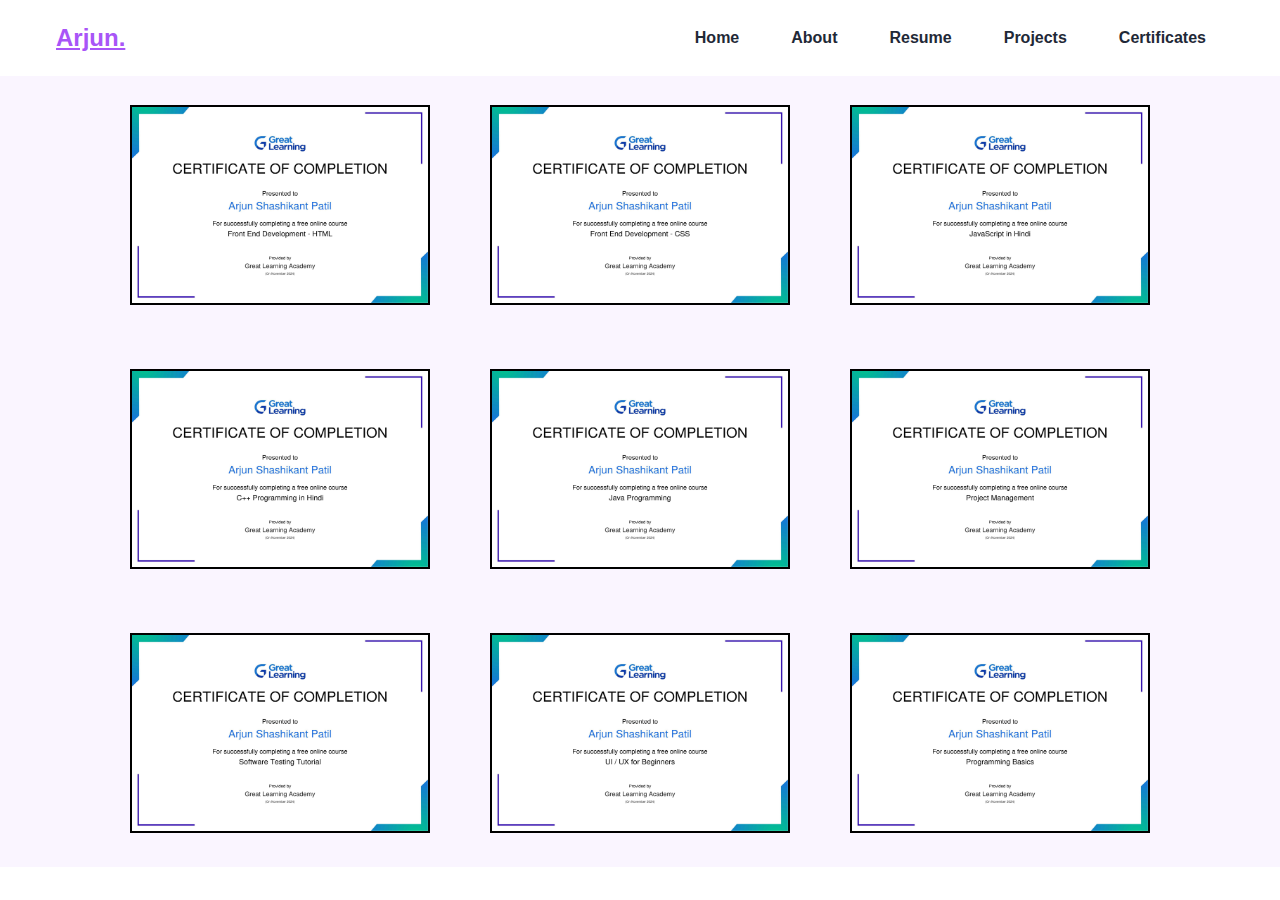
<file: Certificates.html>
<!DOCTYPE html>
<html lang="en">

<head>
    <meta charset="UTF-8">
    <meta name="viewport" content="width=device-width, initial-scale=1.0">
    <title>Arjun's Certificates</title>
    <style>
        :root {
            --primary-color: #a855f7;
            --primary-color-dark: #9333ea;
            --secondary-color: #ca8a04;
            --text-dark: #1f2937;
            --text-light: #6b7280;
            --extra-light: #faf5ff;
            --max-width: 1200px;
        }

        * {
            margin: 0;
            padding: 0;
            box-sizing: border-box;
        }

        body {
            font-family: "Poppins", sans-serif;
        }

        nav {
            width: 100%;
            position: fixed;
            top: 0;
            left: 0;
            background-color: #ffffff;
            z-index: 99;
        }

        .nav__content {
            max-width: var(--max-width);
            margin: auto;
            padding: 1.5rem 1rem;
            display: flex;
            align-items: center;
            justify-content: space-between;
        }

        nav .logo a {
            font-size: 1.5rem;
            font-weight: 600;
            color: var(--primary-color);
            transition: 0.3s;
        }

        nav .logo a:hover {
            color: var(--primary-color-dark);
        }

        nav .checkbox {
            display: none;
        }

        nav input {
            display: none;
        }

        nav .checkbox i {
            font-size: 2rem;
            color: var(--primary-color);
            cursor: pointer;
        }

        ul {
            display: flex;
            align-items: center;
            gap: 1rem;
            list-style: none;
            transition: left 0.3s;
        }

        ul li a {
            padding: 0.5rem 1rem;
            border: 2px solid transparent;
            text-decoration: none;
            font-weight: 600;
            color: var(--text-dark);
            transition: 0.3s;
        }

        ul li a:hover {
            border-top-color: var(--secondary-color);
            border-bottom-color: var(--secondary-color);
            color: var(--secondary-color);
        }

        .certificates {
            margin: 75px 0px 0px 0px;
            align-items: center;
            justify-items: center;
            background-color: var(--extra-light);
        }

        ol {
            display: flex;
            list-style: none;
        }

        img {
            margin: 30px;
            border: 2px solid black;
            height: 200px;
            width: 300px;
        }
    </style>
</head>

<body>
    <nav>
        <div class="nav__content">
            <div class="logo"><a href="#">Arjun.</a></div>
            <label for="check" class="checkbox">
                <i class="ri-menu-line"></i>
            </label>
            <input type="checkbox" name="check" id="check" />
            <ul>
                <li><a href="index.html">Home</a></li>
                <li><a href="About.html">About</a></li>
                <li><a href="Resume.html">Resume</a></li>
                <li><a href="Projects.html">Projects</a></li>
                <li><a href="Certificates.html">Certificates</a></li>
            </ul>
        </div>
    </nav>
    <div class="certificates">
        <div class="cimg"></div>
        <ol>
            <li>
                <img src="Certificates/Front End Devolopment - HTML Certificate.jpg"
                    alt="Front End Devolopment - HTML Certificate">
            </li>
            <li>
                <img src="Certificates/Front End Development - CSS Certificate.jpg"
                    alt="Front End Development - CSS Certificate">
            </li>
            <li>
                <img src="Certificates/JavaScript in Hindi Certificate.jpg" alt="JavaScript in Hindi Certificate">
            </li>
        </ol>
        <ol>
            <li>
                <img src="Certificates/C++ Programming Certificate.jpg" alt="C++ Programming Certificate">
            </li>
            <li>
                <img src="Certificates/Java Programming Certificate.jpg" alt="Java Programming Certificate">
            </li>
            <li>
                <img src="Certificates/Project Management Certificate.jpg" alt="Project Management Certificate">
            </li>
        </ol>
        <ol>
            <li>
                <img src="Certificates/Software Testing Tutorial Certificate.jpg"
                    alt="Software Testing Tutorial Certificate">
            </li>
            <li>
                <img src="Certificates/UI UX For Beginners.jpg" alt="UI UX For Beginners Certificate">
            </li>
            <li>
                <img src="Certificates/Programming Basics Certificate.jpg" alt="Programming Basics Certificate">
            </li>
        </ol>
    </div>
    </div>
</body>

</html>
</file>
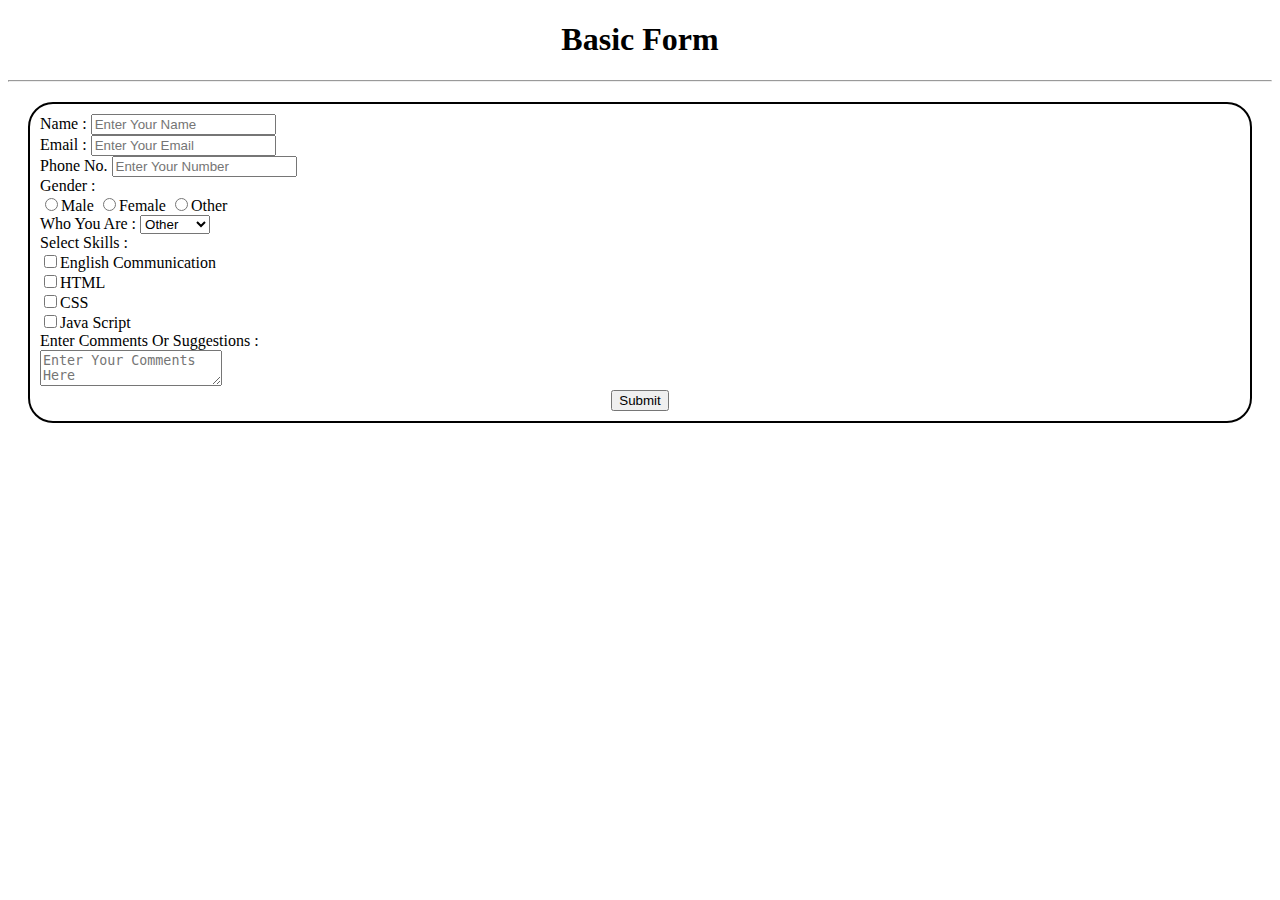
<file: basicform/basic form.html>
<!DOCTYPE html>
<html lang="en">

<head>
    <meta charset="UTF-8">
    <meta name="viewport" content="width=device-width, initial-scale=1.0">
    <title>Basic Form</title>
    <style>
        .heading {
            text-align: center;
        }

        .info-column {
            border: 2px solid black;
            border-radius: 25px;
            margin: 20px;
            padding: 10px;
        }

        label {
            padding: 0px 0px 0px 0px;
        }

        .btns {
            text-align: center;
        }
    </style>
</head>

<body>
    <div class="heading">
        <h1>Basic Form</h1>
        <hr>
    </div>
    <div class="info-column">
        <label for="name">Name :</label>
        <input type="text" placeholder="Enter Your Name">
        <br>
        <label for="email">Email :</label>
        <input type="email" placeholder="Enter Your Email">
        <br>
        <label for="phone">Phone No.</label>
        <input type="text" placeholder="Enter Your Number">
        <br>
        <label for="gender">Gender :</label><br>
        <input type="radio" name="male" id="male">Male
        <input type="radio" name="female" id="female">Female
        <input type="radio" name="other" id="other">Other
        <br>
        <label for="wya">Who You Are :</label>
        <select name="role" id="role">
            <option value="other">Other</option>
            <option value="student">Student</option>
            <option value="parent">Parent</option>
            <option value="teacher">Teacher</option>
        </select>
        <br>
        <label for="ss">Select Skills :</label>
        <br>
        <input type="checkbox" name="ec" id="ec">English Communication
        <br>
        <input type="checkbox" name="html" id="html">HTML
        <br>
        <input type="checkbox" name="css" id="css">CSS
        <br>
        <input type="checkbox" name="js" id="js">Java Script
        <br>
        <label for="c">Enter Comments Or Suggestions :</label>
        <br>
        <textarea name="text" id="text" placeholder="Enter Your Comments Here"></textarea>
        <div class="btns">
            <button type="submit">Submit</button>
        </div>
    </div>
</body>

</html>
</file>
